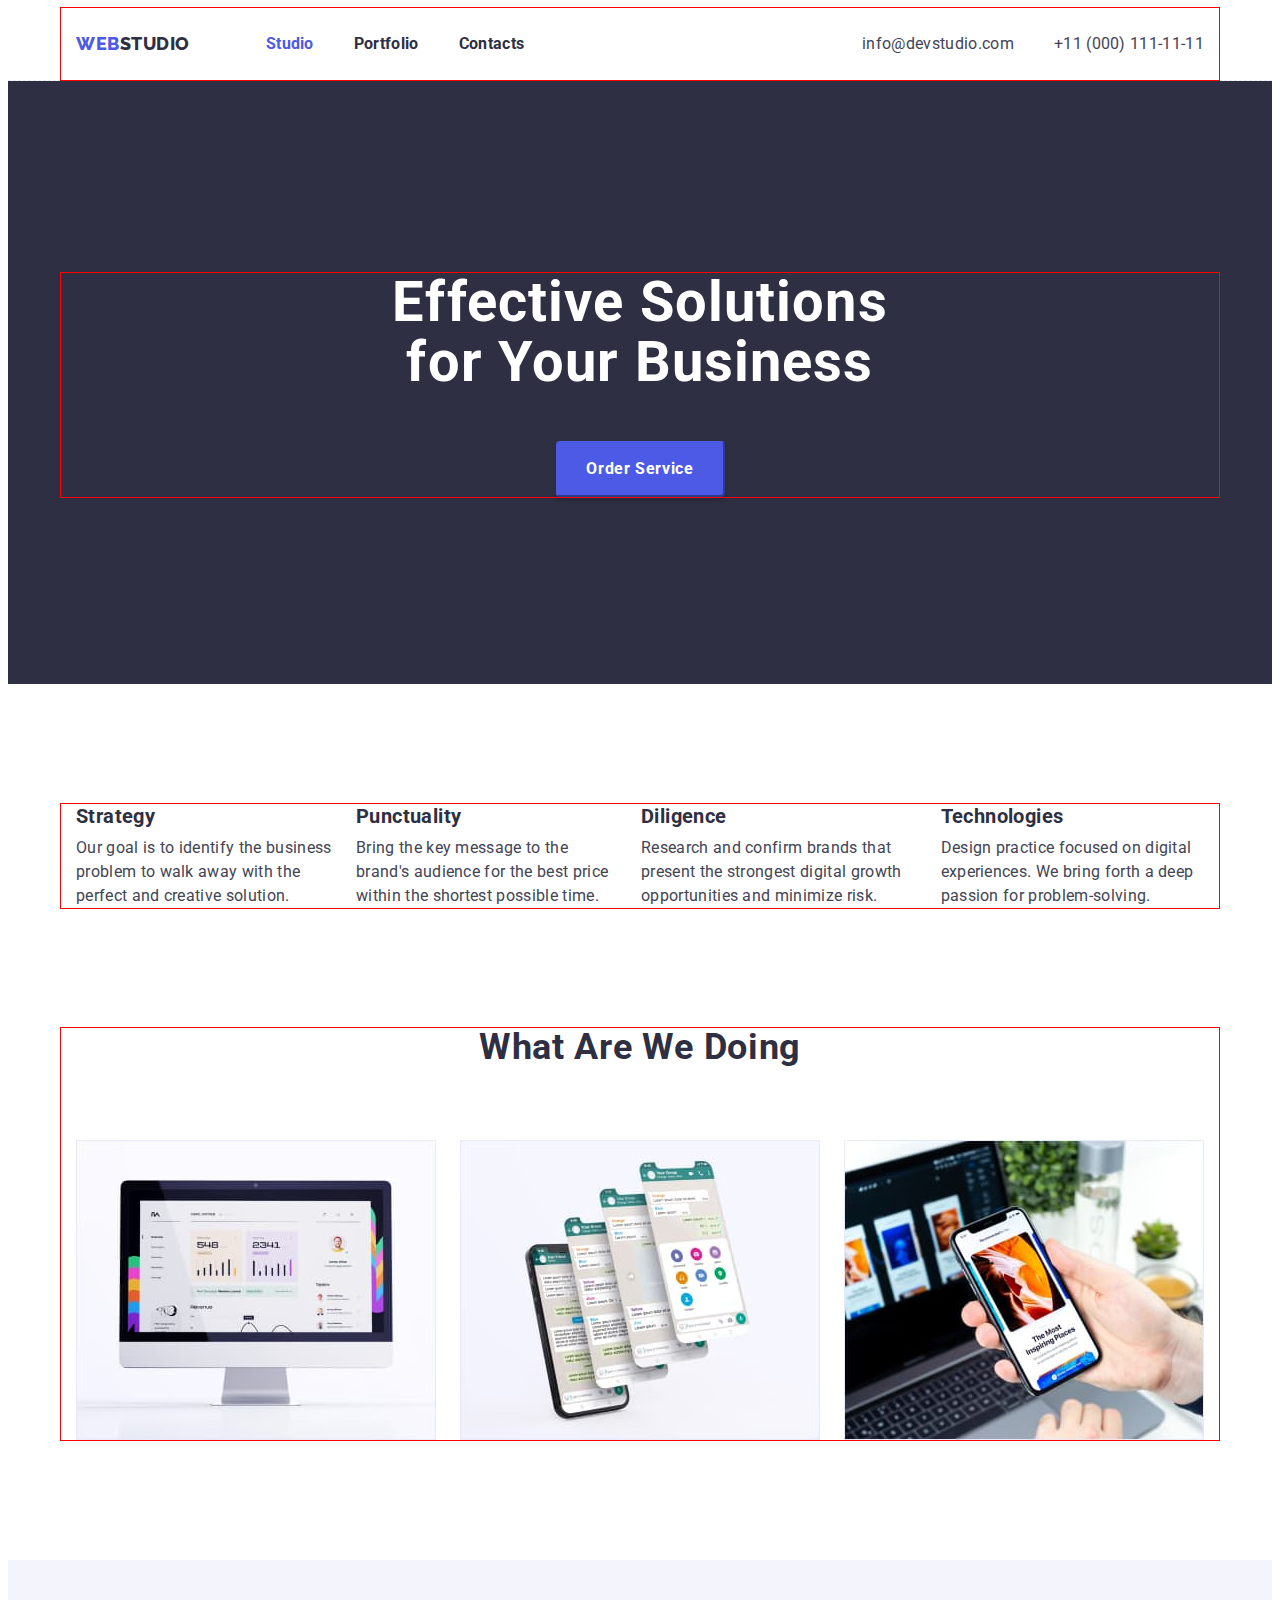
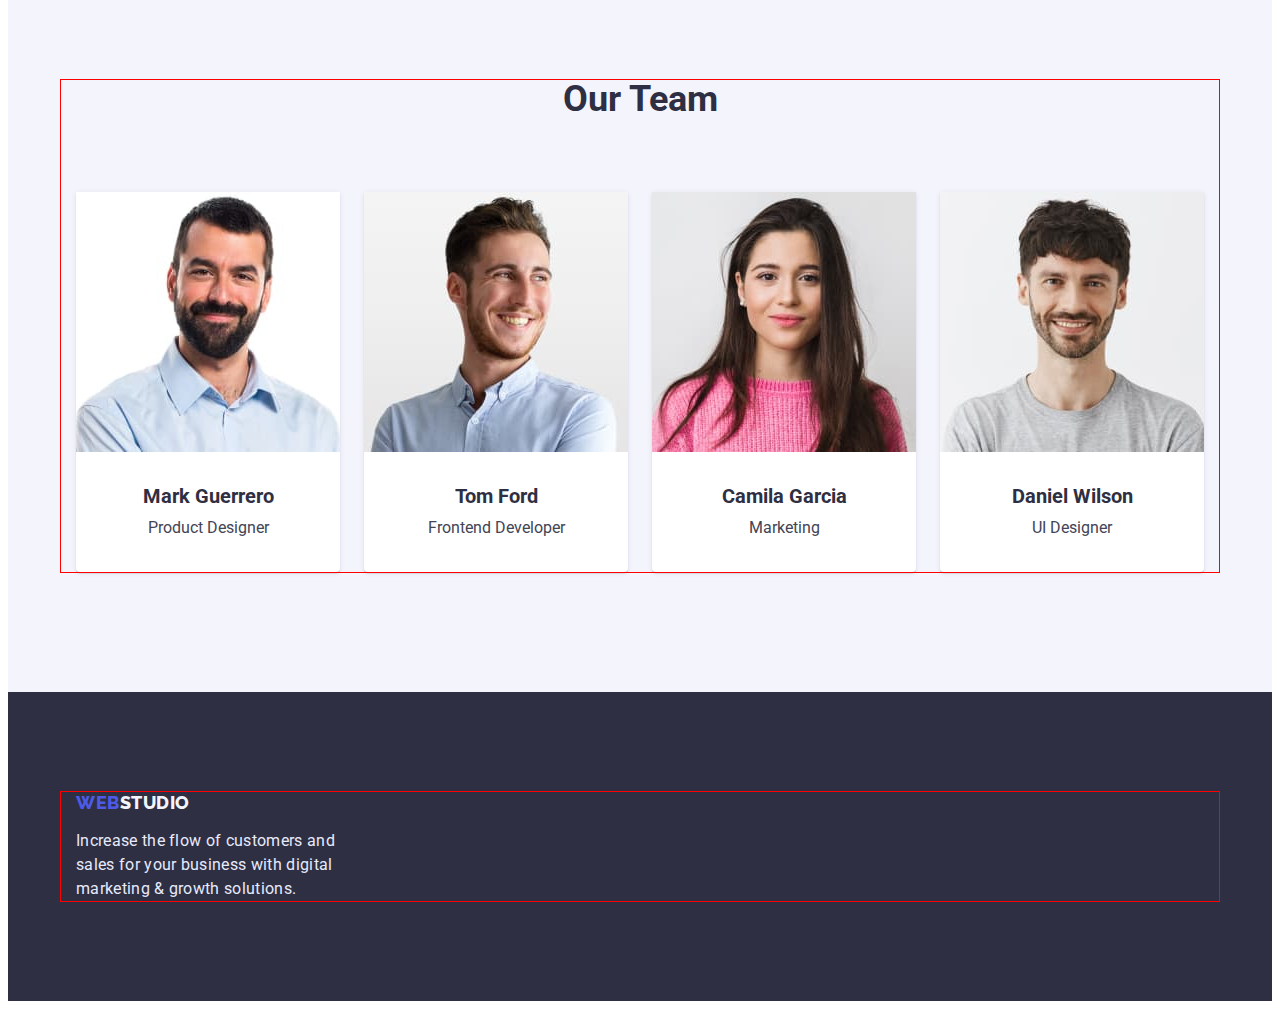
<file: index.html>
<!DOCTYPE html>
<html lang="en">
  <head>
    <meta charset="UTF-8" />
    <meta http-equiv="X-UA-Compatible" content="IE=edge" />
    <meta name="viewport" content="width=device-width, initial-scale=1.0" />
    <title>Document</title>
    <link
      rel="stylesheet"
      href="https://cdnjs.cloudflare.com/ajax/libs/modern-normalize/1.1.0/modern-normalize.min.css"
      integrity="sha512-wpPYUAdjBVSE4KJnH1VR1HeZfpl1ub8YT/NKx4PuQ5NmX2tKuGu6U/JRp5y+Y8XG2tV+wKQpNHVUX03MfMFn9Q=="
      crossorigin="anonymous"
      referrerpolicy="no-referrer"
    />
    <link rel="stylesheet" href="./css/style.css" />
    <link rel="preconnect" href="https://fonts.googleapis.com" />
    <link rel="preconnect" href="https://fonts.gstatic.com" crossorigin />
    <link
      href="https://fonts.googleapis.com/css2?family=Montserrat:wght@400;700&family=Raleway:wght@800&family=Roboto:wght@400;500;700;900&display=swap"
      rel="stylesheet"
    />
  </head>
  <body>
    <header class="header">
      <div class="container header-container">
        <nav class="header-navigation">
          <a href="/" class="logo logo-color link">
            <span class="logo-accent">Web</span>Studio</a
          >
          <ul class="site-nav list">
            <li class="item">
              <a href="./index.html" class="link current">Studio</a>
            </li>
            <li class="item">
              <a href="./portfolio.html" class="link">Portfolio</a>
            </li>
            <li class="item"><a href="" class="link">Contacts</a></li>
          </ul>
        </nav>
        <!--Contakts-->
        <ul class="list contacts">
          <li>
            <a class="link link-text" href="mailto:info@devstudio.com"
              >info@devstudio.com</a
            >
          </li>
          <li>
            <a class="link link-text" href="tel:+11(000)111-11-11"
              >+11 (000) 111-11-11</a
            >
          </li>
        </ul>
      </div>
    </header>
    <main>
      <!--Hero-->
      <section class="hero">
        <div class="container">
          <h1 class="hero-title">
            Effective Solutions <br />
            for Your Business
          </h1>
          <button type="button" class="hero-btn">Order Service</button>
        </div>
      </section>

      <!--Section 1 Our features-->
      <section class="section features">
        <div class="container container-features">
          <h2 class="visualy-hidden">Our features</h2>
          <ul class="features-list">
            <li class="item">
              <h3 class="features-title">Strategy</h3>
              <p class="features-text">
                Our goal is to identify the business problem to walk away with
                the perfect and creative solution.
              </p>
            </li>
            <li class="item">
              <h3 class="features-title">Punctuality</h3>
              <p class="features-text">
                Bring the key message to the brand's audience for the best price
                within the shortest possible time.
              </p>
            </li>
            <li class="item">
              <h3 class="features-title">Diligence</h3>
              <p class="features-text">
                Research and confirm brands that present the strongest digital
                growth opportunities and minimize risk.
              </p>
            </li>
            <li class="item">
              <h3 class="features-title">Technologies</h3>
              <p class="features-text">
                Design practice focused on digital experiences. We bring forth a
                deep passion for problem-solving.
              </p>
            </li>
          </ul>
        </div>
      </section>

      <!--Section2 What are we doing-->
      <section class="section our-work">
        <div class="container">
          <h2 class="our-work-title">What are we doing</h2>
          <ul class="our-work-list">
            <li class="item">
              <img
                src="./images/img1monitor.jpg"
                alt="image of the open account page on the monitor"
                width="360"
              />
            </li>
            <li class="item">
              <img
                src="./images/img2smartphone.jpg"
                alt="image of four different tabs in an application on a smartphone"
                width="360"
              />
            </li>
            <li class="item">
              <img
                src="./images/img3.jpg"
                alt="images of the same content on a smartphone and a laptop"
                width="360"
              />
            </li>
          </ul>
        </div>
      </section>

      <!--Section 3 Our team-->
      <section class="section team">
        <div class="container">
          <h2 class="team-title">Our Team</h2>
          <ul class="team-list">
            <li class="item item-image">
              <img
                src="./images/photo1.jpg"
                alt="photo by Mark Guerrero, he is Product Designer"
                width="264"
                height="260"
              />
              <div class="team-contant">
                <h3 class="team-name">Mark Guerrero</h3>
                <p class="team-text">Product Designer</p>
              </div>
            </li>
            <li class="item item-image">
              <img
                src="./images/photo2.jpg"
                alt="photo by Tom Ford, he is Frontend Developer"
                width="264"
                height="260"
              />
              <div class="team-contant">
                <h3 class="team-name">Tom Ford</h3>
                <p class="team-text">Frontend Developer</p>
              </div>
            </li>
            <li class="item item-image">
              <img
                src="./images/photo3.jpg"
                alt="photo by Camila Garcia, she is Marketing"
                width="264"
                height="260"
              />
              <div class="team-contant">
                <h3 class="team-name">Camila Garcia</h3>
                <p class="team-text">Marketing</p>
              </div>
            </li>
            <li class="item item-image">
              <img
                src="./images/photo4.jpg"
                alt="photo by Daniel Wilson, he is UI Designer"
                width="264"
                height="260"
              />
              <div class="team-contant">
                <h3 class="team-name">Daniel Wilson</h3>
                <p class="team-text">UI Designer</p>
              </div>
            </li>
          </ul>
        </div>
      </section>
    </main>
    <!--Footer-->
    <footer class="footer">
      <div class="container">
        <a href="/" class="footer-logo link">
          <span class="logo-accent">Web</span> Studio
        </a>
        <p class="footer-text">
          Increase the flow of customers and sales for your business with
          digital marketing & growth solutions.
        </p>
      </div>
    </footer>
  </body>
</html>
</file>
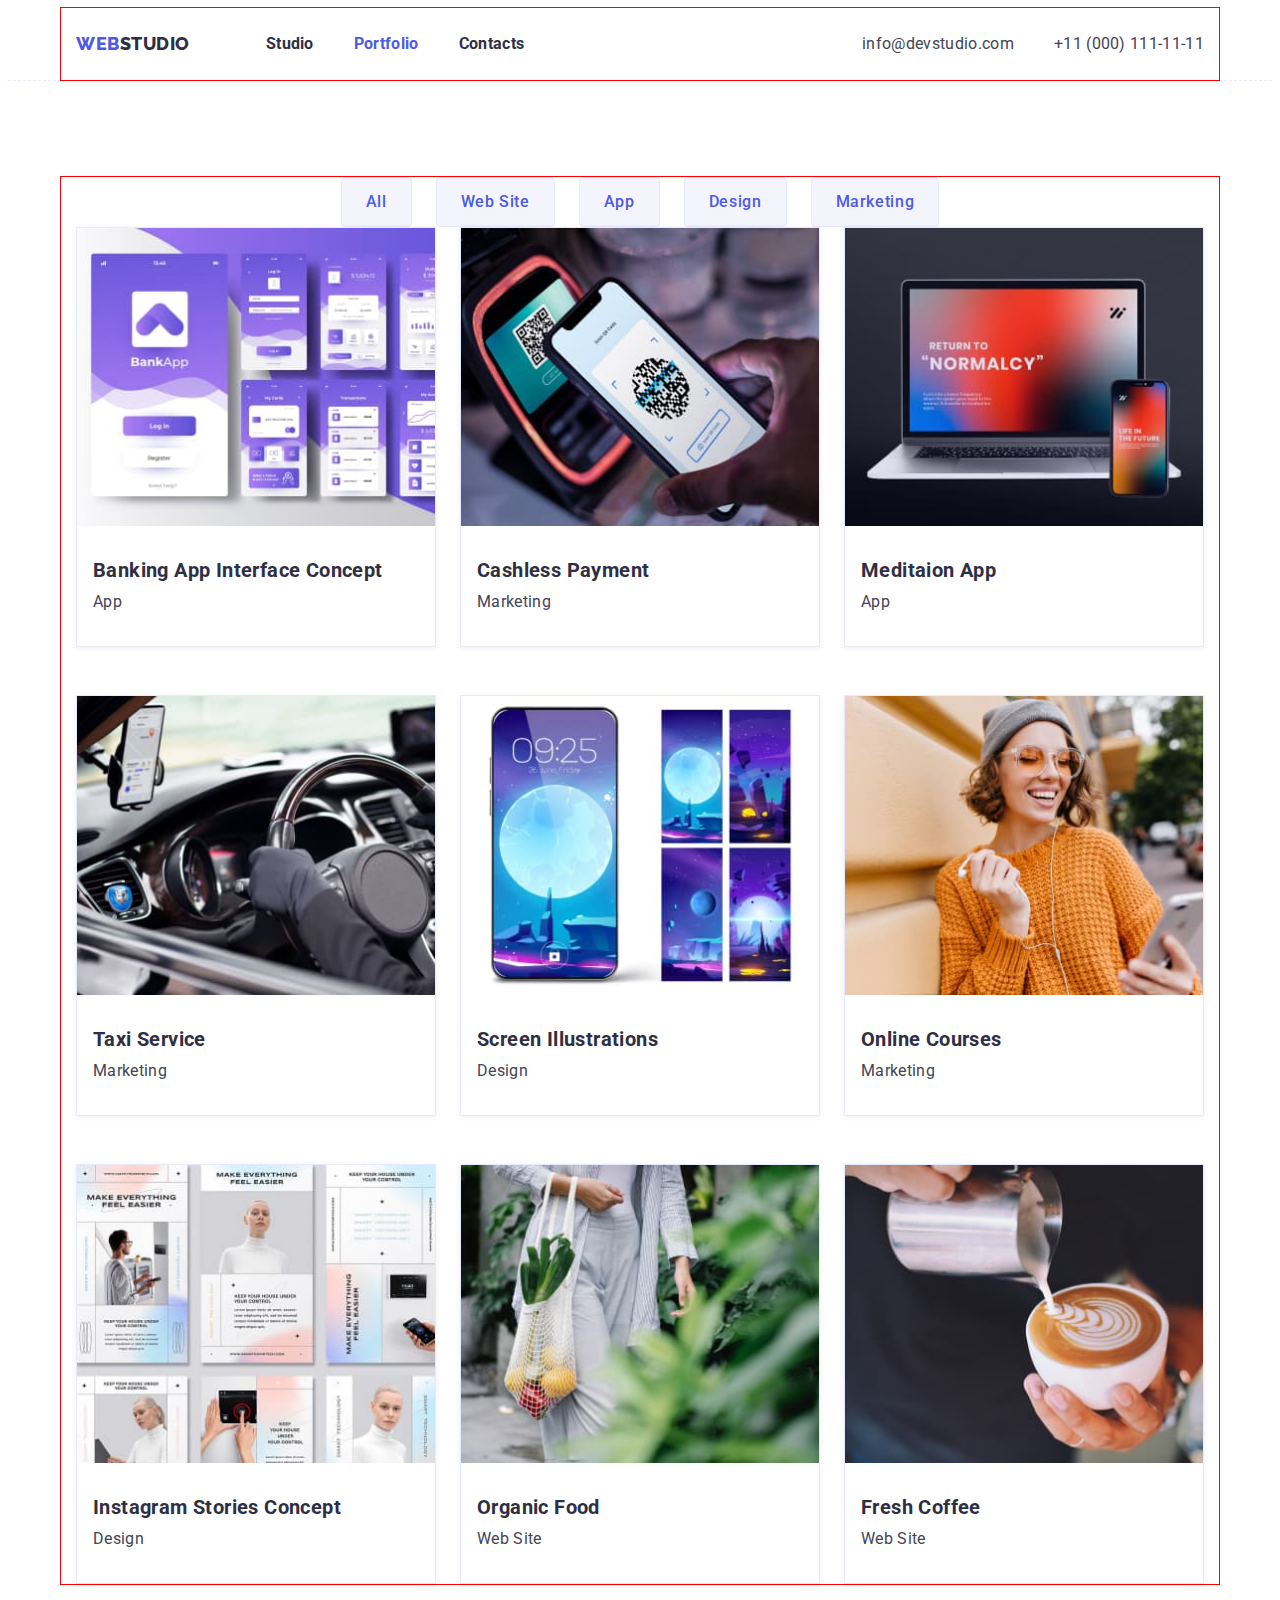
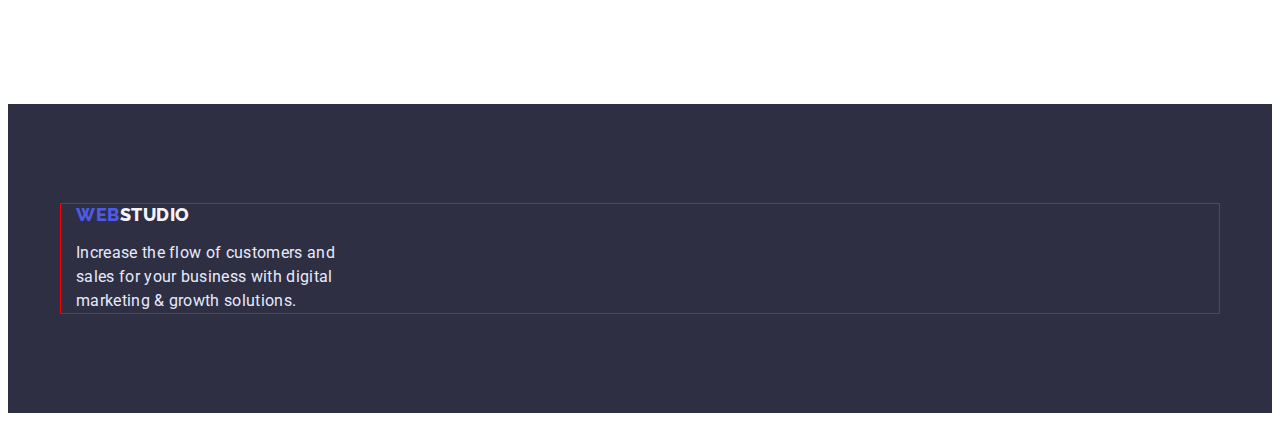
<file: portfolio.html>
<!DOCTYPE html>
<html lang="en">
  <head>
    <meta charset="UTF-8" />
    <meta http-equiv="X-UA-Compatible" content="IE=edge" />
    <meta name="viewport" content="width=device-width, initial-scale=1.0" />
    <title>Document</title>
    <link
      rel="stylesheet"
      href="https://cdnjs.cloudflare.com/ajax/libs/modern-normalize/1.1.0/modern-normalize.min.css"
      integrity="sha512-wpPYUAdjBVSE4KJnH1VR1HeZfpl1ub8YT/NKx4PuQ5NmX2tKuGu6U/JRp5y+Y8XG2tV+wKQpNHVUX03MfMFn9Q=="
      crossorigin="anonymous"
      referrerpolicy="no-referrer"
    />
    <link rel="stylesheet" href="./css/style.css" />
    <link rel="preconnect" href="https://fonts.googleapis.com" />
    <link rel="preconnect" href="https://fonts.gstatic.com" crossorigin />
    <link
      href="https://fonts.googleapis.com/css2?family=Montserrat:wght@400;700&family=Raleway:wght@800&family=Roboto:wght@400;500;700;900&display=swap"
      rel="stylesheet"
    />
  </head>
  <body>
    <header class="header">
      <div class="container header-container">
        <nav class="header-navigation">
          <a href="/" class="logo logo-color link">
            <span class="logo-accent">Web</span>Studio</a
          >
          <ul class="site-nav list">
            <li class="item">
              <a href="./index.html" class="link">Studio</a>
            </li>
            <li class="item">
              <a href="./portfolio.html" class="link current">Portfolio</a>
            </li>
            <li class="item"><a href="" class="link">Contacts</a></li>
          </ul>
        </nav>
        <!--Contakts-->
        <ul class="list contacts">
          <li>
            <a class="link link-text" href="mailto:info@devstudio.com"
              >info@devstudio.com</a
            >
          </li>
          <li>
            <a class="link link-text" href="tel:+11(000)111-11-11"
              >+11 (000) 111-11-11</a
            >
          </li>
        </ul>
      </div>
    </header>
    <main>
      <section class="section-portfolio">
        <div class="container">
          <h1 class="visualy-hidden">Our portfolio</h1>
          <ul class="services">
            <li class="services-filter">
              <button type="button" class="services-button">All</button>
            </li>
            <li class="services-filter">
              <button type="button" class="services-button">Web Site</button>
            </li>
            <li class="services-filter">
              <button type="button" class="services-button">App</button>
            </li>
            <li class="services-filter">
              <button type="button" class="services-button">Design</button>
            </li>
            <li class="services-filter">
              <button type="button" class="services-button">Marketing</button>
            </li>
          </ul>
          <ul class="services-list">
            <li class="item types-services">
              <img
                src="./images/Portfolio1.jpg"
                alt="application tabs from the phone"
                width="360"
              />
              <div class="services-captions">
                <h3 class="section-title">Banking App Interface Concept</h3>
                <p class="section-text">App</p>
              </div>
            </li>
            <li class="item types-services">
              <img
                src="./images/Portfolio2.jpg"
                alt="blue background"
                width="360"
              />
              <div class="services-captions">
                <h3 class="section-title">Cashless Payment</h3>
                <p class="section-text">Marketing</p>
              </div>
            </li>
            <li class="item types-services">
              <img
                src="./images/Portfolio3.jpg"
                alt="an image of a laptop and a smartphone"
                width="360"
              />
              <div class="services-captions">
                <h3 class="section-title">Meditaion App</h3>
                <p class="section-text">App</p>
              </div>
            </li>
            <li class="item types-services">
              <img
                src="./images/Portfolio4.jpg"
                alt="smartphone taxi service application"
                width="360"
              />
              <div class="services-captions">
                <h3 class="section-title">Taxi Service</h3>
                <p class="section-text">Marketing</p>
              </div>
            </li>
            <li class="item types-services">
              <img
                src="./images/Portfolio5.jpg"
                alt="screen Illustrations with Moon and Space"
                width="360"
              />
              <div class="services-captions">
                <h3 class="section-title">Screen Illustrations</h3>
                <p class="section-text">Design</p>
              </div>
            </li>
            <li class="item types-services">
              <img
                src="./images/Portfolio6.jpg"
                alt="a woman in headphones with a smartphone listens to music or courses"
                width="360"
              />
              <div class="services-captions">
                <h3 class="section-title">Online Courses</h3>
                <p class="section-text">Marketing</p>
              </div>
            </li>
            <li class="item types-services">
              <img
                src="./images/Portfolio7.jpg"
                alt="application with instagram stories concept"
                width="360"
              />
              <div class="services-captions">
                <h3 class="section-title">Instagram Stories Concept</h3>
                <p class="section-text">Design</p>
              </div>
            </li>
            <li class="item types-services">
              <img
                src="./images/Portfolio8.jpg"
                alt="mesh bag with organic food"
                width="360"
              />
              <div class="services-captions">
                <h3 class="section-title">Organic Food</h3>
                <p class="section-text">Web Site</p>
              </div>
            </li>
            <li class="item types-services">
              <img
                src="./images/Portfolio9.jpg"
                alt="a cup coffee with milk"
                width="360"
              />
              <div class="services-captions">
                <h3 class="section-title">Fresh Coffee</h3>
                <p class="section-text">Web Site</p>
              </div>
            </li>
          </ul>
        </div>
      </section>
    </main>
    <!--Footer-->
    <footer class="footer">
      <div class="container">
        <a href="/" class="footer-logo link">
          <span class="logo-accent">Web</span> Studio
        </a>
        <p class="footer-text">
          Increase the flow of customers and sales for your business with
          digital marketing & growth solutions.
        </p>
      </div>
    </footer>
  </body>
</html>
</file>
<file: css/style.css>
:root {
  --primary-text-color: #434455;
  --nav-text-color: #2e2f42;
  --title-text-color: #2e2f42;
  --accent-color: #4d5ae5;
  --second-accent-color: #ffffff;
  --logo-color: #2e2f42;
  --team-name-color: #2e2f42;
  --section-title-color: #2e2f42;
  --background-dark-color: #2e2f42;
  --background-light-color: #f4f4fd;
}

body {
  background-color: #ffffff;
  color: var(--primary-text-color);
  font-family: "Roboto", sans-serif;
}

* {
  box-sizing: border-box;
}

h1,
h2,
h3,
h4,
h5,
h6,
p {
  margin: 0;
}

ul,
ol {
  margin: 0;
  padding-left: 0;
}

img {
  display: block;
  max-width: 100%;
  height: auto;
}

.container {
  width: 1158px;
  padding-left: 15px;
  padding-right: 15px;
  margin: 0 auto;
  outline: 1px solid red;
}

ul {
  list-style: none;
}

.list {
  list-style: none;
}

.link {
  text-decoration: none;
}

.header {
  border-bottom-width: 1px;
  border-bottom-style: dashed;
  border-bottom-color: #E7E9FC;
}

.header-container {
  display: flex;
}

.header-navigation {
  display: flex;
  align-items: center;
  margin-right: auto;
}

.logo {
  display: flex;
  align-items: center;
  padding-top: 24px;
  padding-bottom: 24px;
  margin-right: 76px;

  font-family: "Raleway";
  font-weight: 800;
  font-size: 18px;
  line-height: 1.33;
  letter-spacing: 0.03em;
  text-transform: uppercase;
  color: var(--logo-color);
}

.logo-accent {
  color: var(--accent-color);
}

/*----- Site nav------ */
.site-nav {
  display: flex;
}

.site-nav .item {
  margin-right: 40px;
}

.site-nav .item:last-child {
  margin-right: 0;
}

.site-nav .link {
  display: block;
  padding-top: 24px;
  padding-bottom: 24px;

  font-weight: 700;
  font-size: 16px;
  line-height: 1.5;
  letter-spacing: 0.02em;
  color: var(--nav-text-color);
}

.site-nav .link.current {
  color: var(--accent-color);
}

.site-nav .link:hover,
.site-nav .link:focus {
  color: var(--accent-color);
}

/* ------ Contacts------- */
.contacts {
  display: flex;
  align-items: center;
  gap: 40px;
}

.link-text {
  display: block;
  padding-top: 24px;
  padding-bottom: 24px;

  font-size: 16px;
  line-height: 1.5;
  letter-spacing: 0.02em;
  color: var(--primary-text-color);
}

.link-text:hover,
.link-text:focus {
  color: var(--accent-color);
}

/* ---------Hero-------- */
.hero {
  background-color: var(--background-dark-color);
  text-align: center;
  padding-top: 192px;
  padding-bottom: 187px;
}

.hero-title {
  margin-bottom: 48px;
  font-size: 56px;
  line-height: 1.07;
  text-align: center;
  letter-spacing: 0.02em;
  color: #ffffff;
}

.hero>.container {
  align-items: center;
}

.hero-btn {
  margin: 0;
  border-color: var(--accent-color);
  box-shadow: 0px 4px 4px rgba(0, 0, 0, 0.15);
  border-radius: 4px;
  min-width: 169px;
  height: 56px;

  font-family: inherit;
  font-style: normal;
  font-weight: 700;
  font-size: 16px;
  line-height: 1.2;
  letter-spacing: 0.04em;
  color: #ffffff;
  cursor: pointer;
  background-color: var(--accent-color);
}

/* ----Section 1 Our features----*/

.section {
  padding-top: 120px;
  padding-bottom: 120px;
}

.section.features {
  padding-bottom: 0;
}

.visualy-hidden {
  position: absolute;
  width: 1px;
  height: 1px;
  /* margin: -1px; */
  border: 0;
  padding: 0;
  white-space: nowrap;
  clip-path: inset(100%);
  clip: rect(0 0 0 0);
  overflow: hidden;
}

.features-list {
  display: block;
  display: flex;
}

.features-title {
  margin-bottom: 8px;

  font-size: 20px;
  line-height: 1.2;
  letter-spacing: 0.02em;
  color: #2e2f42;
}

.features-list .item {
  width: calc((100%-72px)/4);
  margin-right: 24px;
}

.features-list .item:last-child {
  margin-right: 0;
}

.features-text {
  font-size: 16px;
  line-height: 1.5;
  letter-spacing: 0.02em;
  color: var(--primary-text-color);
  text-align: left;
}

/*----- Section2 What are we doing---- */

.our-work-title {
  margin-bottom: 72px;

  font-size: 36px;
  line-height: 1.11;
  text-align: center;
  letter-spacing: 0.02em;
  text-transform: capitalize;
  color: var(--title-text-color);
}

.our-work-list {
  display: flex;
}

.our-work-list .item+.item {
  margin-left: 24px;
}

/* ------Section 3 Our team------ */
.team {
  background-color: var(--background-light-color);
}

.team-title {
  margin-bottom: 72px;
  font-size: 36px;
  line-height: 1.11;
  text-align: center;
  text-transform: capitalize;
  color: var(--title-text-color);
}

.team-list {
  display: flex;
  align-items: center;
  text-align: center;
}

.team-list .item {
  margin-right: 24px;
  background-color: var(--second-accent-color);
  box-shadow: 0px 1px 6px rgba(46, 47, 66, 0.08), 0px 1px 1px rgba(46, 47, 66, 0.16), 0px 2px 1px rgba(46, 47, 66, 0.08);
  border-radius: 0px 0px 4px 4px;
}

.team-list .item:last-child {
  margin-right: 0;
}

.team-contant {
  padding-top: 32px;
  padding-bottom: 32px;
}

.team-name {
  margin-bottom: 8px;

  font-size: 20px;
  line-height: 1.2;
  text-align: center;
  color: var(--team-name-color);
}

.team-text {
  font-size: 16px;
  line-height: 1.5;
  text-align: center;
  color: var(--primary-text-color);
}

/*--------- Footer------- */
.footer {
  padding-top: 100px;
  padding-bottom: 100px;
  background-color: var(--background-dark-color);
}

.footer-logo {
  margin-bottom: 16px;

  font-family: "Raleway";
  font-weight: 800;
  font-size: 18px;
  line-height: 1.17;
  display: flex;
  align-items: center;
  letter-spacing: 0.03em;
  text-transform: uppercase;
  color: #f4f4fd;
}

.footer-text {
  font-size: 16px;
  line-height: 1.5;
  letter-spacing: 0.02em;
  color: #e7e9fc;
  width: 264px;
  justify-content: flex-start;
}

/*============== Portfolio======= */

.section-portfolio {
  padding-top: 96px;
  padding-bottom: 120px;
}

.services-button {
  padding-top: 12px;
  padding-right: 24px;
  padding-bottom: 12px;
  padding-left: 24px;
  font-family: inherit;
  font-weight: 500;
  font-size: 16px;
  line-height: 1.5;
  display: flex;
  align-items: center;
  text-align: center;
  letter-spacing: 0.04em;
  color: var(--accent-color);
  cursor: pointer;
  background-color: var(--background-light-color);
  border: 1px solid #e7e9fc;
  border-radius: 4px;

}

.services-button:hover,
.services-button:focus {
  color: var(--second-accent-color);
  background-color: var(--accent-color);
}

.services {
  display: flex;
  justify-content: center;
  gap: 24px;
}

.services-list {
  display: flex;
  flex-wrap: wrap;
  column-gap: 24px;
  row-gap: 48px;
  /* margin-top: 72px;   */
}

.services-list .item {
  width: calc((100% - 48px) / 3);
  /* margin-right: 24px;
  margin-bottom: 48px; */
  border: 1px solid #E7E9FC;
  box-shadow: 0px 1px 6px rgba(46, 47, 66, 0.08);
}

/* .services-list .item:nth-child(3n) {
  margin-right: 0;
}

.services-list .item:nth-last-child(-n+3) {
  margin-bottom: 0;
} */

.services-captions {
  padding-top: 32px;
  padding-bottom: 32px;
}

.section-title {
  margin-bottom: 8px;
  padding-left: 16px;
  text-align: left;

  font-size: 20px;
  line-height: 1.2;
  letter-spacing: 0.02em;
  color: var(--section-title-color);

}

.section-text {
  padding-left: 16px;

  text-align: left;
  font-size: 16px;
  line-height: 1.5;
  letter-spacing: 0.02em;
  color: var(--primary-text-color);
}
</file>
